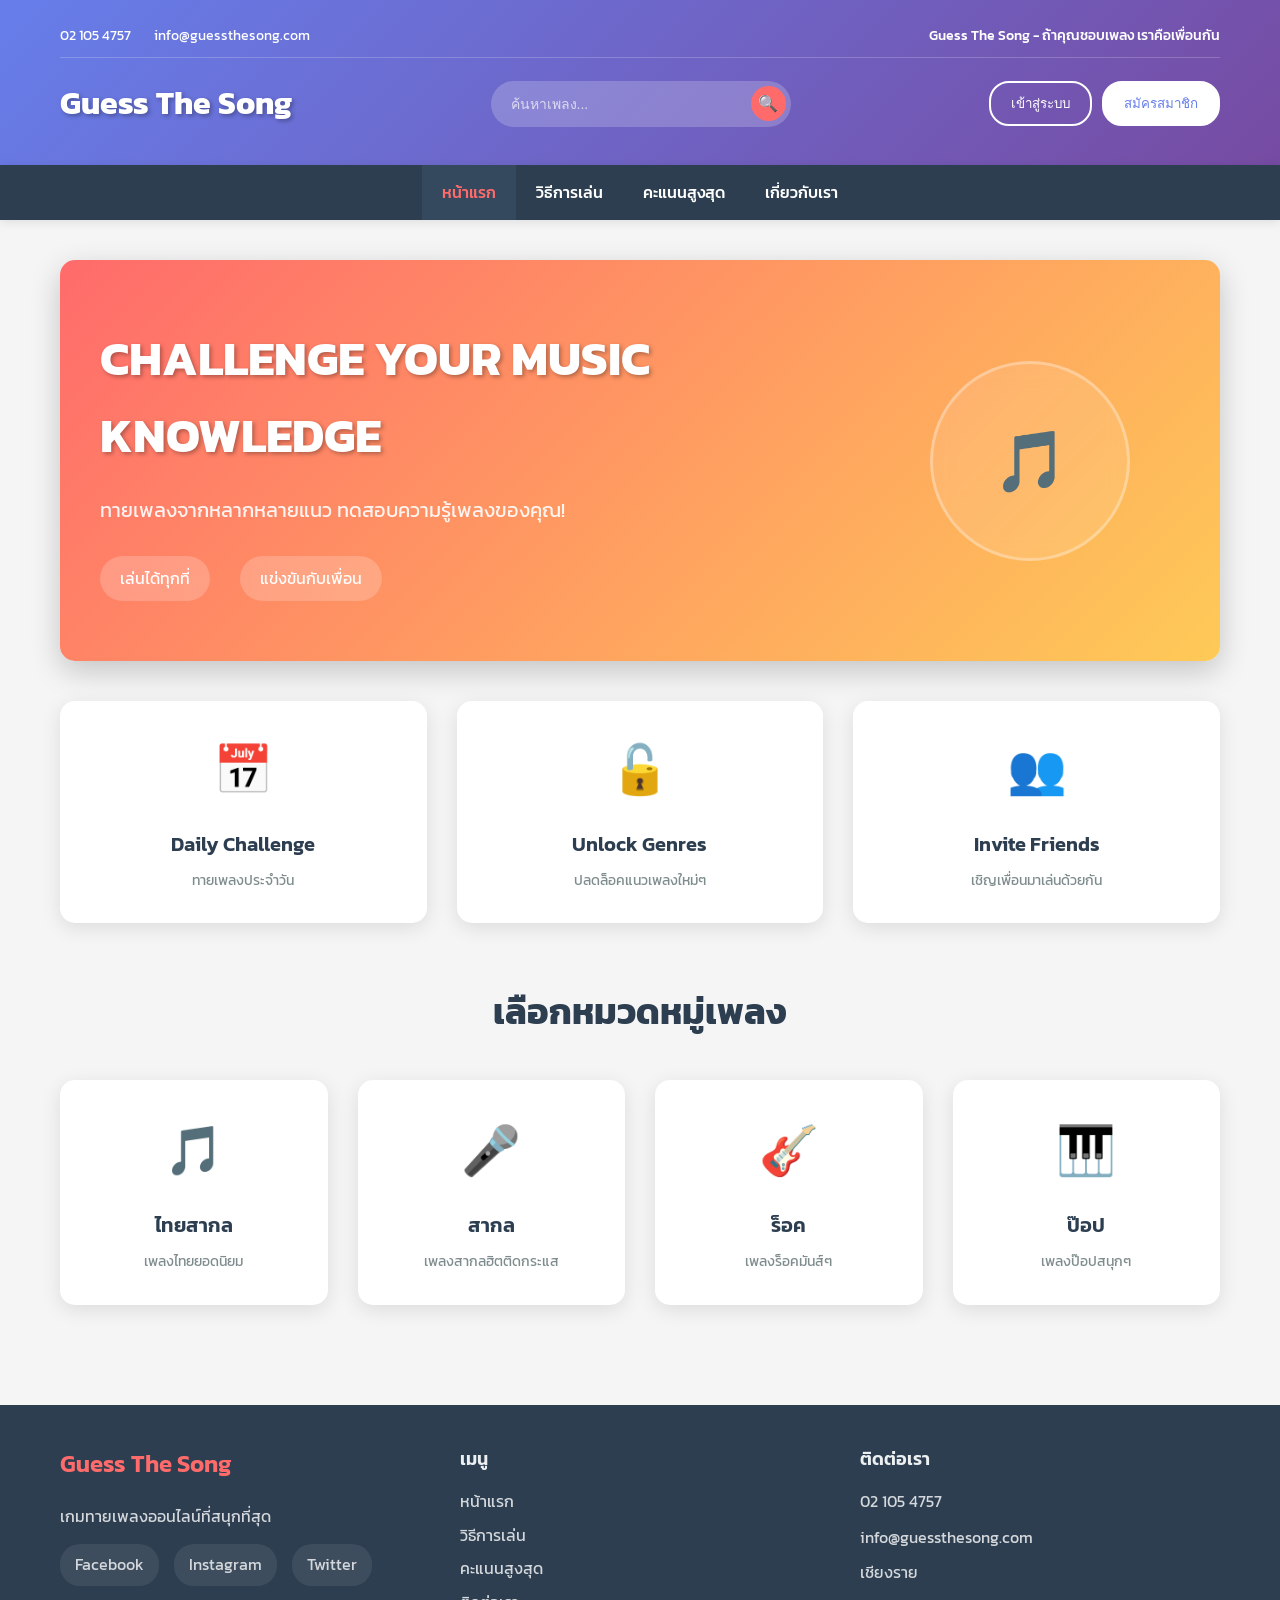
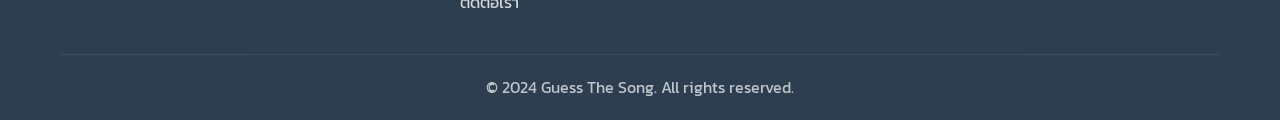
<file: index.html>
<!DOCTYPE html>
<html lang="th">
<head>
    <meta charset="UTF-8">
    <meta name="viewport" content="width=device-width, initial-scale=1.0">
    <title>Guess The Song - เกมทายเพลง</title>
    <meta property="og:title" content="Guess The Song - เกมทายเพลง">
    <meta property="og:description" content="ทายเพลงจากหลากหลายแนว ทดสอบความรู้เพลงของคุณ!">
    <meta property="og:type" content="website">
    <meta property="og:url" content="https://paypongxi.github.io/GTS/">
    <link rel="stylesheet" href="style.css">
    <link href="https://fonts.googleapis.com/css2?family=Kanit:wght@300;400;500;600;700&display=swap" rel="stylesheet">
</head>
<body>
    <!-- Header -->
    <header class="header">
        <div class="container">
            <div class="header-top">
                <div class="contact-info">
                    <span> 02 105 4757</span>
                    <span> info@guessthesong.com</span>
                </div>
                <div class="slogan">
                    Guess The Song - ถ้าคุณชอบเพลง เราคือเพื่อนกัน
                </div>
            </div>
            
            <div class="header-main">
                <div class="logo">
                    <h1>Guess The Song</h1>
                </div>
                
                <div class="search-bar">
                    <input type="text" placeholder="ค้นหาเพลง...">
                    <button type="submit">🔍</button>
                </div>
                
                <div class="user-actions">
                    <button class="btn-login">เข้าสู่ระบบ</button>
                    <button class="btn-register">สมัครสมาชิก</button>
                </div>
            </div>
        </div>
    </header>

    <!-- Navigation -->
    <nav class="navigation">
        <div class="container">
            <ul>
                <li><a href="#" class="active">หน้าแรก</a></li>
                <li><a href="#">วิธีการเล่น</a></li>
                <li><a href="#">คะแนนสูงสุด</a></li>
                <li><a href="#">เกี่ยวกับเรา</a></li>
            </ul>
        </div>
    </nav>

    <!-- Main Content -->
    <main class="main-content">
        <div class="container">
            <!-- Hero Banner -->
            <section class="hero-banner">
                <div class="hero-content">
                    <div class="hero-text">
                        <h2>CHALLENGE YOUR MUSIC KNOWLEDGE</h2>
                        <p>ทายเพลงจากหลากหลายแนว ทดสอบความรู้เพลงของคุณ!</p>
                        <div class="hero-features">
                            <span>เล่นได้ทุกที่</span>
                            <span>แข่งขันกับเพื่อน</span>
                        </div>
                    </div>
                    <div class="hero-image">
                        <div class="game-preview">
                            <span class="music-note">🎵</span>
                        </div>
                    </div>
                </div>
            </section>

            <!-- Feature Banners -->
            <section class="feature-banners">
                <div class="banner-item">
                    <div class="banner-icon">📅</div>
                    <h3>Daily Challenge</h3>
                    <p>ทายเพลงประจำวัน</p>
                </div>

                <div class="banner-item">
                    <div class="banner-icon">🔓</div>
                    <h3>Unlock Genres</h3>
                    <p>ปลดล็อคแนวเพลงใหม่ๆ</p>
                </div>

                <div class="banner-item">
                    <div class="banner-icon">👥</div>
                    <h3>Invite Friends</h3>
                    <p>เชิญเพื่อนมาเล่นด้วยกัน</p>
                </div>
            </section>

            <!-- Game Categories -->
            <section class="game-categories">
                <h2>เลือกหมวดหมู่เพลง</h2>
                <div class="category-grid">
                    <a href="thai-pop.html" class="category-card-link">
                        <div class="category-card">
                            <div class="category-icon">🎵</div>
                            <h3>ไทยสากล</h3>
                            <p>เพลงไทยยอดนิยม</p>
                        </div>
                    </a>

                    <a href="international.html" class="category-card-link">
                        <div class="category-card">
                            <div class="category-icon">🎤</div>
                            <h3>สากล</h3>
                            <p>เพลงสากลฮิตติดกระแส</p>
                        </div>
                    </a>

                    <a href="rock.html" class="category-card-link">
                        <div class="category-card">
                            <div class="category-icon">🎸</div>
                            <h3>ร็อค</h3>
                            <p>เพลงร็อคมันส์ๆ</p>
                        </div>
                    </a>

                    <a href="pop.html" class="category-card-link">
                        <div class="category-card">
                            <div class="category-icon">🎹</div>
                            <h3>ป๊อป</h3>
                            <p>เพลงป๊อปสนุกๆ</p>
                        </div>
                    </a>
                </div>
            </section>
        </div>
    </main>

    <!-- Footer -->
    <footer class="footer">
        <div class="container">
            <div class="footer-content">
                <div class="footer-section">
                    <h3>Guess The Song</h3>
                    <p>เกมทายเพลงออนไลน์ที่สนุกที่สุด</p>
                    <div class="social-links">
                        <a href="#"> Facebook</a>
                        <a href="#"> Instagram</a>
                        <a href="#"> Twitter</a>
                    </div>
                </div>
                
                <div class="footer-section">
                    <h4>เมนู</h4>
                    <ul>
                        <li><a href="#">หน้าแรก</a></li>
                        <li><a href="#">วิธีการเล่น</a></li>
                        <li><a href="#">คะแนนสูงสุด</a></li>
                        <li><a href="#">ติดต่อเรา</a></li>
                    </ul>
                </div>
                
                <div class="footer-section">
                    <h4>ติดต่อเรา</h4>
                    <p> 02 105 4757</p>
                    <p> info@guessthesong.com</p>
                    <p> เชียงราย</p>
                </div>
            </div>
            
            <div class="footer-bottom">
                <p>&copy; 2024 Guess The Song. All rights reserved.</p>
            </div>
        </div>
    </footer>
</body>
</html>
</file>
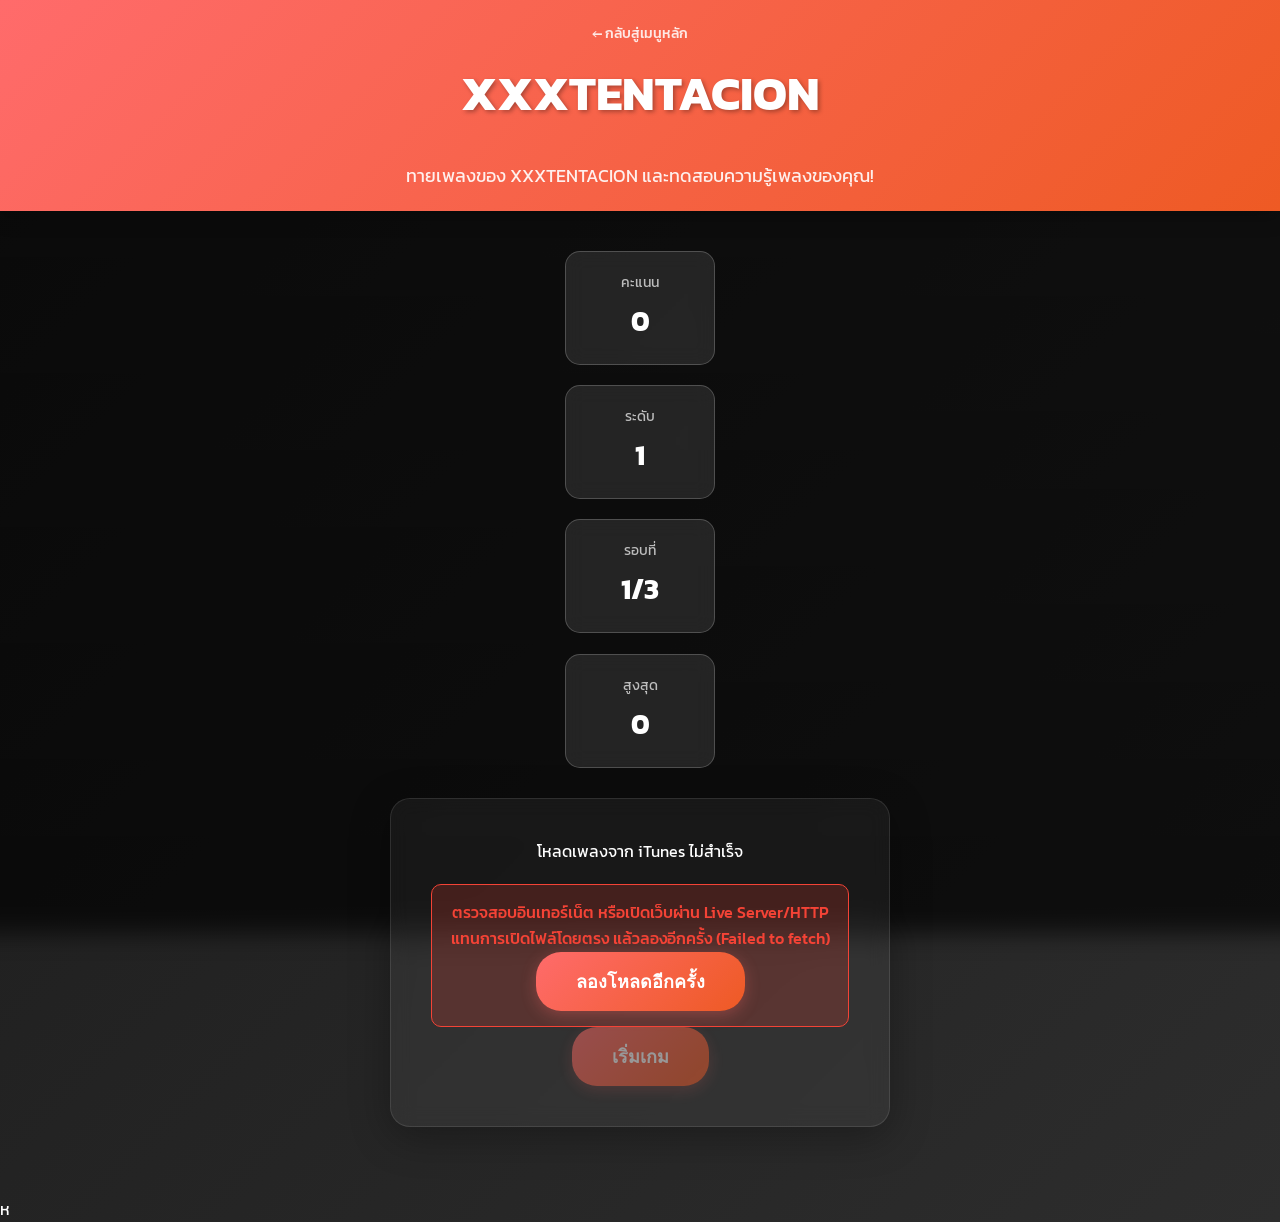
<file: game.html>
<!DOCTYPE html>
<html lang="th">
<head>
    <meta charset="UTF-8">
    <meta name="viewport" content="width=device-width, initial-scale=1.0">
    <title>Guess The Song - XXXTENTACION</title>
    <link rel="stylesheet" href="style.css">
    <link href="https://fonts.googleapis.com/css2?family=Kanit:wght@300;400;500;600;700&display=swap" rel="stylesheet">
    <style>
        /* Game-specific styles */
        .game-container {
            background: linear-gradient(135deg, #1a1a1a 0%, #2d2d2d 100%);
            min-height: 100vh;
            color: white;
            font-family: 'Kanit', sans-serif;
            opacity: 0;
            transition: opacity 0.25s ease;
        }

        .game-container.page-enter {
            opacity: 1;
        }

        .back-to-menu {
            display: inline-block;
            margin-bottom: 10px;
            color: rgba(255,255,255,0.85);
            text-decoration: none;
            font-size: 14px;
            font-weight: 500;
        }

        .back-to-menu:hover {
            color: white;
            text-decoration: underline;
        }

        .game-header {
            background: linear-gradient(135deg, #ff6b6b 0%, #ee5a24 100%);
            padding: 20px 0;
            text-align: center;
            box-shadow: 0 4px 20px rgba(0,0,0,0.3);
        }

        .artist-info {
            display: flex;
            align-items: center;
            justify-content: center;
            gap: 20px;
            margin-bottom: 10px;
        }

        .artist-image {
            width: 80px;
            height: 80px;
            border-radius: 50%;
            object-fit: cover;
            border: 3px solid white;
            box-shadow: 0 4px 15px rgba(0,0,0,0.3);
        }

        .artist-name {
            font-size: 36px;
            font-weight: 700;
            color: white;
            text-shadow: 2px 2px 4px rgba(0,0,0,0.3);
        }

        .game-subtitle {
            font-size: 18px;
            color: rgba(255,255,255,0.9);
            margin-top: 5px;
        }

        .game-main {
            max-width: 800px;
            margin: 40px auto;
            padding: 0 20px;
        }

        .game-stats {
            display: grid;
            grid-template-columns: repeat(auto-fit, minmax(150px, 1fr));
            gap: 20px;
            margin-bottom: 30px;
        }

        .stat-card {
            background: rgba(255,255,255,0.1);
            backdrop-filter: blur(10px);
            padding: 20px;
            border-radius: 15px;
            text-align: center;
            border: 1px solid rgba(255,255,255,0.2);
        }

        .stat-label {
            font-size: 14px;
            color: rgba(255,255,255,0.7);
            margin-bottom: 5px;
        }

        .stat-value {
            font-size: 28px;
            font-weight: 700;
            color: white;
        }

        .game-area {
            background: rgba(255,255,255,0.05);
            backdrop-filter: blur(10px);
            border-radius: 20px;
            padding: 40px;
            text-align: center;
            border: 1px solid rgba(255,255,255,0.1);
            margin-bottom: 30px;
        }

        .timer-container {
            display: flex;
            flex-direction: column;
            align-items: center;
            justify-content: center;
            gap: 10px;
            margin-bottom: 30px;
        }

        .timer-ring {
            position: relative;
            width: 90px;
            height: 90px;
            border-radius: 50%;
            display: flex;
            align-items: center;
            justify-content: center;
            background: conic-gradient(#4caf50 calc(var(--progress, 1) * 360deg), rgba(255,255,255,0.1) 0deg);
            transition: background 0.3s linear;
        }

        .timer-ring::before {
            content: '';
            position: absolute;
            inset: 8px;
            border-radius: 50%;
            background: #2d2d2d;
            z-index: 0;
        }

        .timer-container.warning .timer-ring {
            background: conic-gradient(#ff6b6b calc(var(--progress, 1) * 360deg), rgba(255,255,255,0.1) 0deg);
        }

        .timer-text {
            position: relative;
            z-index: 1;
            font-size: 32px;
            font-weight: 700;
            color: white;
            min-width: 60px;
            text-align: center;
        }

        .timer-container.warning .timer-text {
            color: #ff6b6b;
            animation: pulse 1s infinite;
        }

        @keyframes pulse {
            0%, 100% { transform: scale(1); }
            50% { transform: scale(1.1); }
        }

        .answer-section {
            margin-bottom: 30px;
        }

        .choice-grid {
            display: grid;
            grid-template-columns: repeat(2, minmax(0, 1fr));
            gap: 12px;
            max-width: 640px;
            margin: 0 auto 20px;
        }

        .choice-btn {
            min-height: 64px;
            padding: 12px 18px;
            background: rgba(255,255,255,0.12);
            border: 1px solid rgba(255,255,255,0.2);
            color: white;
            box-shadow: none;
        }

        .choice-btn:hover:not(:disabled) {
            background: rgba(255,255,255,0.22);
            box-shadow: none;
        }

        .choice-btn:disabled {
            opacity: 0.6;
            cursor: not-allowed;
        }

        @media (max-width: 520px) {
            .choice-grid {
                grid-template-columns: 1fr;
            }
        }

        .answer-input {
            width: 100%;
            max-width: 400px;
            padding: 15px 20px;
            font-size: 18px;
            border: 2px solid rgba(255,255,255,0.2);
            border-radius: 10px;
            background: rgba(255,255,255,0.1);
            color: white;
            text-align: center;
            margin-bottom: 20px;
            transition: all 0.3s ease;
        }

        .answer-input:focus {
            outline: none;
            border-color: #ff6b6b;
            background: rgba(255,255,255,0.15);
        }

        .answer-input::placeholder {
            color: rgba(255,255,255,0.5);
        }

        .answer-input.shake {
            animation: shake 0.4s ease;
            border-color: #f44336;
        }

        .answer-input.correct-glow {
            border-color: #4caf50;
            box-shadow: 0 0 15px rgba(76,175,80,0.6);
        }

        @keyframes shake {
            0%, 100% { transform: translateX(0); }
            20%, 60% { transform: translateX(-8px); }
            40%, 80% { transform: translateX(8px); }
        }

        .submit-btn {
            background: linear-gradient(135deg, #ff6b6b 0%, #ee5a24 100%);
            color: white;
            border: none;
            padding: 15px 40px;
            font-size: 18px;
            font-weight: 600;
            border-radius: 25px;
            cursor: pointer;
            transition: all 0.3s ease;
            box-shadow: 0 4px 15px rgba(255,107,107,0.3);
        }

        .submit-btn:hover:not(:disabled) {
            transform: translateY(-2px);
            box-shadow: 0 6px 20px rgba(255,107,107,0.4);
        }

        .submit-btn:disabled {
            opacity: 0.5;
            cursor: not-allowed;
        }

        .stop-audio-btn {
            margin: 0 0 12px;
            background: rgba(255,255,255,0.18);
            box-shadow: none;
        }

        .stop-audio-btn:hover:not(:disabled) {
            background: rgba(255,255,255,0.28);
            box-shadow: none;
        }

        .feedback {
            margin-top: 20px;
            padding: 15px;
            border-radius: 10px;
            font-size: 16px;
            font-weight: 500;
            display: none;
            animation: feedbackSlide 0.4s ease;
        }

        @keyframes feedbackSlide {
            from { opacity: 0; transform: translateY(-15px); }
            to { opacity: 1; transform: translateY(0); }
        }

        .feedback.correct {
            background: rgba(76, 175, 80, 0.2);
            border: 1px solid #4caf50;
            color: #4caf50;
        }

        .feedback.incorrect {
            background: rgba(244, 67, 54, 0.2);
            border: 1px solid #f44336;
            color: #f44336;
        }

        .stat-card {
            position: relative;
        }

        .score-delta {
            position: absolute;
            top: -10px;
            right: 10px;
            font-size: 16px;
            font-weight: 700;
            pointer-events: none;
            animation: floatUp 1s ease forwards;
        }

        .score-delta.positive { color: #4caf50; }
        .score-delta.negative { color: #f44336; }

        @keyframes floatUp {
            0% { opacity: 1; transform: translateY(0); }
            100% { opacity: 0; transform: translateY(-25px); }
        }

        .overlay {
            display: none;
            position: fixed;
            top: 0;
            left: 0;
            width: 100%;
            height: 100%;
            background: rgba(0,0,0,0.8);
            z-index: 1000;
            justify-content: center;
            align-items: center;
        }

        .overlay-content {
            background: linear-gradient(135deg, #2d2d2d 0%, #1a1a1a 100%);
            padding: 40px;
            border-radius: 20px;
            text-align: center;
            max-width: 400px;
            border: 2px solid rgba(255,255,255,0.1);
        }

        .overlay h2 {
            font-size: 32px;
            margin-bottom: 20px;
            color: #ff6b6b;
        }

        .overlay p {
            font-size: 18px;
            margin-bottom: 30px;
            color: rgba(255,255,255,0.8);
        }

        .reset-btn {
            background: linear-gradient(135deg, #ff6b6b 0%, #ee5a24 100%);
            color: white;
            border: none;
            padding: 12px 30px;
            font-size: 16px;
            font-weight: 600;
            border-radius: 20px;
            cursor: pointer;
            transition: all 0.3s ease;
        }

        .reset-btn:hover {
            transform: scale(1.05);
        }

        .score-update {
            animation: scoreFlash 0.5s ease;
        }

        @keyframes scoreFlash {
            0%, 100% { transform: scale(1); }
            50% { transform: scale(1.2); color: #ff6b6b; }
        }

        .new-high-score-badge {
            color: #ffd700;
            font-weight: 700;
            font-size: 18px;
            animation: pulse 1s infinite;
        }

        /* Responsive Design */
        @media (max-width: 768px) {
            .artist-name {
                font-size: 28px;
            }
            
            .artist-image {
                width: 60px;
                height: 60px;
            }
            
            .game-main {
                margin: 20px auto;
                padding: 0 15px;
            }
            
            .game-area {
                padding: 30px 20px;
            }
            
            .timer-text {
                font-size: 36px;
            }
            
        }

    </style>
</head>
<body class="game-container">
    <!-- Game Header -->
    <header class="game-header">
        <div class="container">
            <a id="back-to-menu" href="international.html" class="back-to-menu">← กลับสู่เมนูหลัก</a>
            <div class="artist-info">
                <img id="header-artist-image" alt="" class="artist-image" style="display: none;">
                <h1 class="artist-name" id="header-artist-name">XXXTENTACION</h1>
            </div>
            <p class="game-subtitle" id="header-game-subtitle">ทายเพลงของ XXXTENTACION และทดสอบความรู้เพลงของคุณ!</p>
        </div>
    </header>

    <!-- Main Game Content -->
    <main class="game-main">
        <!-- Game Stats -->
        <section class="game-stats">
            <div class="stat-card">
                <div class="stat-label">คะแนน</div>
                <div class="stat-value" id="score">0</div>
            </div>
            <div class="stat-card">
                <div class="stat-label">ระดับ</div>
                <div class="stat-value" id="level">1</div>
            </div>
            <div class="stat-card">
                <div class="stat-label">รอบที่</div>
                <div class="stat-value">
                    <span id="current-round">1</span>/<span id="total-rounds">3</span>
                </div>
            </div>
            <div class="stat-card">
                <div class="stat-label">สูงสุด</div>
                <div class="stat-value" id="high-score">0</div>
            </div>
        </section>

        <!-- Game Area -->
        <section id="game-area" class="game-area">
            <div id="start-prompt">
                <p id="game-status" role="status" aria-live="polite">กำลังค้นหาเพลงจาก iTunes...</p>
                <div id="api-error" class="feedback incorrect" style="display: none;" role="alert">
                    <p id="api-error-message"></p>
                    <button id="retry-api-btn" class="submit-btn" type="button">ลองโหลดอีกครั้ง</button>
                </div>
                <button id="start-btn" class="submit-btn" disabled>เริ่มเกม</button>
            </div>

            <!-- Timer -->
            <div id="timer-container" class="timer-container" style="display: none;">
                <div class="timer-ring">
                    <span class="timer-text" id="timer-text">15</span>
                </div>
            </div>

            <!-- Answer Section -->
            <div id="answer-section" class="answer-section" style="display: none;">
                <div id="choice-grid" class="choice-grid" role="group" aria-label="ตัวเลือกคำตอบ">
                    <button class="submit-btn choice-btn" type="button" data-choice-index="0" disabled></button>
                    <button class="submit-btn choice-btn" type="button" data-choice-index="1" disabled></button>
                    <button class="submit-btn choice-btn" type="button" data-choice-index="2" disabled></button>
                    <button class="submit-btn choice-btn" type="button" data-choice-index="3" disabled></button>
                </div>
                <button id="stop-audio-btn" class="submit-btn stop-audio-btn" type="button" disabled>
                    หยุดเพลง
                </button>
            </div>

            <!-- Feedback -->
            <div id="feedback" class="feedback"></div>
            <div id="playback-error" class="feedback incorrect" style="display: none;" role="alert">
                เล่นตัวอย่างเพลงไม่สำเร็จ ตรวจสอบการเชื่อมต่อแล้วลองอีกครั้ง
                <button id="retry-audio-btn" class="submit-btn">ลองเล่นอีกครั้ง</button>
            </div>
        </section>
    </main>

    <!-- Overlays -->
    <div id="level-complete" class="overlay">
        <div class="overlay-content">
            <h2>ระดับ <span id="next-level">2</span>!</h2>
            <p>ยอดเยี่ยม! คุณผ่านระดับนี้แล้ว</p>
        </div>
    </div>

    <div id="game-over" class="overlay">
        <div class="overlay-content">
            <h2>เกมจบ!</h2>
            <p>คะแนนสุดท้าย: <span id="final-score">0</span></p>
            <p id="new-high-score-badge" class="new-high-score-badge" style="display:none;">🏆 สถิติสูงสุดใหม่!</p>
            <button id="reset-btn" class="reset-btn">เล่นใหม่</button>
        </div>
    </div>

    <div id="all-songs-played" class="overlay">
        <div class="overlay-content">
            <h2>เล่นครบทุกเพลงแล้ว!</h2>
            <p>คุณได้ทายเพลงทุกเพลงของ <span id="all-songs-played-artist">XXXTENTACION</span> แล้ว</p>
            <p id="new-high-score-badge-2" class="new-high-score-badge" style="display:none;">🏆 สถิติสูงสุดใหม่!</p>
            <button id="reset-btn-2" class="reset-btn">เล่นใหม่</button>
        </div>
    </div>

    <!-- Modified Script -->
    <script src="js/artists-data.js"></script>
    <script src="js/songs-data.js"></script>
    <script>
        // Fade in on load
        requestAnimationFrame(() => document.body.classList.add('page-enter'));

        // Get URL parameters
        const urlParams = new URLSearchParams(window.location.search);
        const artistId = urlParams.get('artist') || 'xxxtentacion';
        document.body.classList.add(`artist-${artistId}`);

        const artistInfo = mockArtists.find(artist => artist.id === artistId);
        const categoryPages = {
            international: 'international.html',
            pop: 'pop.html',
            rock: 'rock.html',
            'thai-pop': 'thai-pop.html'
        };
        const backToMenuHref = categoryPages[artistInfo && artistInfo.category] || 'international.html';
        document.getElementById('back-to-menu').href = backToMenuHref;

        if (!artistInfo) {
            // Unknown artist id
            document.body.innerHTML = `
                <div class="game-container">
                    <div class="game-main">
                        <a href="${backToMenuHref}" class="back-to-menu">← กลับสู่เมนูหลัก</a>
                        <div class="game-area">
                            <h2 style="color: #ff6b6b; margin-bottom: 20px;">🚫 Artist Not Found</h2>
                            <p style="color: white; margin-bottom: 30px;">We couldn't find that artist.</p>
                            <button onclick="history.back()" class="submit-btn">Go Back</button>
                        </div>
                    </div>
                </div>
            `;
        } else {
            // Populate header with the selected artist's info
            document.title = `Guess The Song - ${artistInfo.name}`;
            document.getElementById('header-artist-image').alt = artistInfo.name;
            document.getElementById('header-artist-name').textContent = artistInfo.name;
            document.getElementById('header-game-subtitle').textContent = `ทายเพลงของ ${artistInfo.name} และทดสอบความรู้เพลงของคุณ!`;
            document.getElementById('all-songs-played-artist').textContent = artistInfo.name;

            // Generic game state, driven by iTunes preview data.
            class Game {
            constructor() {
                this.allSongs = [];

                // Game variables
                this.availableSongs = [];
                this.currentSong = null;
                this.currentChoices = [];
                this.score = 0;
                this.level = 1;
                this.currentRound = 1;
                this.songsPerLevel = { 1: 3, 2: 5, 3: 7 };
                this.totalRounds = this.songsPerLevel[this.level];
                this.timer = null;
                this.timeLeft = 15;
                this.isPlaying = false;
                
                // DOM elements
                this.elements = {
                    scoreDisplay: document.getElementById('score'),
                    levelDisplay: document.getElementById('level'),
                    currentRoundDisplay: document.getElementById('current-round'),
                    totalRoundsDisplay: document.getElementById('total-rounds'),
                    gameArea: document.getElementById('game-area'),
                    startPrompt: document.getElementById('start-prompt'),
                    startBtn: document.getElementById('start-btn'),
                    timerContainer: document.getElementById('timer-container'),
                    answerSection: document.getElementById('answer-section'),
                    gameStatus: document.getElementById('game-status'),
                    apiError: document.getElementById('api-error'),
                    apiErrorMessage: document.getElementById('api-error-message'),
                    retryApiBtn: document.getElementById('retry-api-btn'),
                    playbackError: document.getElementById('playback-error'),
                    retryAudioBtn: document.getElementById('retry-audio-btn'),
                    timerText: document.getElementById('timer-text'),
                    choiceButtons: Array.from(document.querySelectorAll('.choice-btn')),
                    stopAudioBtn: document.getElementById('stop-audio-btn'),
                    feedback: document.getElementById('feedback'),
                    levelComplete: document.getElementById('level-complete'),
                    nextLevelDisplay: document.getElementById('next-level'),
                    gameOver: document.getElementById('game-over'),
                    finalScoreDisplay: document.getElementById('final-score'),
                    allSongsPlayed: document.getElementById('all-songs-played'),
                    resetBtn: document.getElementById('reset-btn'),
                    resetBtn2: document.getElementById('reset-btn-2'),
                    highScoreDisplay: document.getElementById('high-score'),
                    newHighScoreBadge: document.getElementById('new-high-score-badge'),
                    newHighScoreBadge2: document.getElementById('new-high-score-badge-2')
                };

                this.artistId = artistId;
                this.highScoreKey = `gts_highscore_${artistId}`;
                this.highScore = 0;
                this.isLoadingSongs = false;
                this.artistImage = document.getElementById('header-artist-image');

                this.songAudio = new Audio();
                this.songAudio.addEventListener('error', () => {
                    console.error(`Could not load iTunes preview: ${this.currentSong && this.currentSong.previewUrl}`, this.songAudio.error);
                });

                this.init();
                this.loadSongs();
            }
            
            init() {
                this.elements.stopAudioBtn.addEventListener('click', () => this.toggleAudioPlayback());
                this.elements.choiceButtons.forEach(button => {
                    button.addEventListener('click', () => {
                        this.checkChoice(Number(button.dataset.choiceIndex));
                    });
                });
                this.elements.retryApiBtn.addEventListener('click', () => this.loadSongs());
                this.elements.retryAudioBtn.addEventListener('click', async () => {
                    this.elements.playbackError.style.display = 'none';
                    const started = await this.playCurrentSong();
                    if (started) {
                        this.isPlaying = true;
                        this.setChoicesDisabled(false);
                        this.startTimer();
                    }
                });
                this.elements.startBtn.addEventListener('click', () => {
                    if (!this.allSongs.length) return;
                    this.elements.startPrompt.style.display = 'none';
                    this.elements.timerContainer.style.display = 'flex';
                    this.elements.answerSection.style.display = 'block';
                    this.updateDisplay();
                    this.startRound();
                });
                this.elements.resetBtn.addEventListener('click', () => this.resetGame());
                this.elements.resetBtn2.addEventListener('click', () => this.resetGame());

                this.loadHighScore();
            }

            async loadSongs() {
                if (this.isLoadingSongs) return;
                this.isLoadingSongs = true;
                this.elements.startBtn.disabled = true;
                this.elements.retryApiBtn.disabled = true;
                this.elements.gameStatus.textContent = `กำลังค้นหาเพลงของ ${artistInfo.name} จาก iTunes...`;
                this.elements.apiError.style.display = 'none';

                try {
                    this.allSongs = await fetchArtistSongs(artistInfo.name);
                    this.availableSongs = [...this.allSongs];

                    this.elements.gameStatus.textContent = `พบเพลงตัวอย่าง ${this.allSongs.length} เพลง พร้อมเล่น`;
                    this.elements.startBtn.disabled = false;
                } catch (error) {
                    console.error(`Unable to load iTunes songs for ${artistInfo.name}:`, error);
                    this.elements.gameStatus.textContent = 'โหลดเพลงจาก iTunes ไม่สำเร็จ';
                    this.elements.apiErrorMessage.textContent =
                        `ตรวจสอบอินเทอร์เน็ต หรือเปิดเว็บผ่าน Live Server/HTTP แทนการเปิดไฟล์โดยตรง แล้วลองอีกครั้ง (${error.message})`;
                    this.elements.apiError.style.display = 'block';
                } finally {
                    this.isLoadingSongs = false;
                    this.elements.retryApiBtn.disabled = false;
                }
            }

            // High score / leaderboard (localStorage)
            loadHighScore() {
                this.highScore = Number(localStorage.getItem(this.highScoreKey)) || 0;
                this.elements.highScoreDisplay.textContent = this.highScore;
            }

            saveHighScoreIfBeaten() {
                const beaten = this.score > this.highScore;

                if (beaten) {
                    this.highScore = this.score;
                    localStorage.setItem(this.highScoreKey, this.highScore);
                    this.elements.highScoreDisplay.textContent = this.highScore;

                    const leaderboard = this.getLeaderboard();
                    leaderboard.push({
                        score: this.score,
                        artistId: this.artistId,
                        artistName: artistInfo.name,
                        level: this.level,
                        date: new Date().toISOString()
                    });
                    leaderboard.sort((a, b) => b.score - a.score);
                    leaderboard.splice(10);
                    localStorage.setItem('gts_highscores_all', JSON.stringify(leaderboard));
                }

                return beaten;
            }

            getLeaderboard() {
                const saved = localStorage.getItem('gts_highscores_all');
                return saved ? JSON.parse(saved) : [];
            }

            // Start a new round
            startNewRound() {
                if (this.availableSongs.length === 0) {
                    this.showAllSongsPlayed();
                    return;
                }
                
                if (this.currentRound > this.totalRounds) {
                    if (this.level < 3) {
                        this.showLevelComplete();
                        return;
                    } else {
                        this.showGameOver();
                        return;
                    }
                }
                
                this.elements.gameArea.style.display = 'block';
                this.elements.startPrompt.style.display = 'none';
                this.elements.timerContainer.style.display = 'flex';
                this.elements.answerSection.style.display = 'block';
                this.updateDisplay();
                this.startRound();
            }
            
            // Start the actual round
            async startRound() {
                // Select random song
                const randomIndex = Math.floor(Math.random() * this.availableSongs.length);
                this.currentSong = this.availableSongs[randomIndex];
                this.availableSongs.splice(randomIndex, 1);
                this.updateCurrentArtwork();
                this.renderChoices();

                // Reset timer
                this.timeLeft = 15;
                this.updateTimerDisplay();

                this.setChoicesDisabled(true);
                this.elements.playbackError.style.display = 'none';

                const started = await this.playCurrentSong();
                if (!started) {
                    return;
                }

                this.isPlaying = true;
                this.setChoicesDisabled(false);
                this.startTimer();
            }

            updateCurrentArtwork() {
                const artworkUrl = this.currentSong.artworkUrl;
                if (!artworkUrl) {
                    document.body.style.removeProperty('--game-background-image');
                    this.artistImage.style.display = 'none';
                    return;
                }

                try {
                    const imageUrl = new URL(artworkUrl);
                    if (imageUrl.protocol !== 'https:') {
                        throw new Error('Artwork URL must use HTTPS');
                    }

                    document.body.style.setProperty(
                        '--game-background-image',
                        `url("${imageUrl.href}")`
                    );
                    this.artistImage.src = imageUrl.href;
                    this.artistImage.style.display = 'block';
                } catch (error) {
                    console.error(`Invalid artwork URL for "${this.currentSong.name}":`, error);
                    document.body.style.removeProperty('--game-background-image');
                    this.artistImage.style.display = 'none';
                }
            }

            renderChoices() {
                const distractors = this.shuffleSongs(
                    this.allSongs.filter(song => song !== this.currentSong)
                ).slice(0, 3);
                this.currentChoices = this.shuffleSongs([this.currentSong, ...distractors]);

                this.elements.choiceButtons.forEach((button, index) => {
                    button.textContent = this.currentChoices[index].name;
                });
            }

            shuffleSongs(songs) {
                for (let index = songs.length - 1; index > 0; index--) {
                    const randomIndex = Math.floor(Math.random() * (index + 1));
                    [songs[index], songs[randomIndex]] = [songs[randomIndex], songs[index]];
                }
                return songs;
            }

            setChoicesDisabled(disabled) {
                this.elements.choiceButtons.forEach(button => {
                    button.disabled = disabled;
                });
            }

            // Play the current round's song clip
            async playCurrentSong() {
                this.songAudio.pause();
                this.songAudio.currentTime = 0;
                this.songAudio.src = this.currentSong.previewUrl;

                try {
                    await this.songAudio.play();
                    this.elements.stopAudioBtn.textContent = 'หยุดเพลง';
                    this.elements.stopAudioBtn.disabled = false;
                    console.log(`Playing iTunes preview: ${this.currentSong.previewUrl}`);
                    return true;
                } catch (err) {
                    console.error(`Playback failed for "${this.currentSong.previewUrl}":`, err);
                    this.elements.playbackError.style.display = 'block';
                    return false;
                }
            }

            stopCurrentSong() {
                this.stopTimer();
                this.songAudio.pause();
                this.songAudio.currentTime = 0;
                this.elements.stopAudioBtn.textContent = 'หยุดเพลง';
                this.elements.stopAudioBtn.disabled = true;
            }

            async toggleAudioPlayback() {
                if (!this.isPlaying || !this.currentSong) return;

                if (this.songAudio.paused) {
                    try {
                        await this.songAudio.play();
                        this.elements.stopAudioBtn.textContent = 'หยุดเพลง';
                        this.startTimer();
                    } catch (err) {
                        console.error(`Playback resume failed for "${this.currentSong.previewUrl}":`, err);
                        this.elements.playbackError.style.display = 'block';
                    }
                    return;
                }

                this.songAudio.pause();
                this.stopTimer();
                this.elements.stopAudioBtn.textContent = 'เล่นต่อ';
            }

            // Timer management
            startTimer() {
                if (this.timer) {
                    clearInterval(this.timer);
                    this.timer = null;
                }

                this.timer = setInterval(() => {
                    if (!this.isPlaying) return;

                    this.timeLeft--;
                    this.updateTimerDisplay();

                    if (this.timeLeft <= 0) {
                        this.timeLeft = 0;
                        this.updateTimerDisplay();
                        clearInterval(this.timer);
                        this.timer = null;
                        this.timeUp();
                    }
                }, 1000);
            }

            stopTimer() {
                if (this.timer) {
                    clearInterval(this.timer);
                    this.timer = null;
                }
            }
            
            updateTimerDisplay() {
                this.elements.timerText.textContent = this.timeLeft;

                const ring = this.elements.timerText.parentElement;
                const container = ring.parentElement;
                ring.style.setProperty('--progress', this.timeLeft / 15);

                if (this.timeLeft <= 5) {
                    container.classList.add('warning');
                } else {
                    container.classList.remove('warning');
                }
            }
            
            // Time up handler
            timeUp() {
                this.stopTimer();
                this.stopCurrentSong();
                this.isPlaying = false;
                this.setChoicesDisabled(true);

                this.updateScore(-2);
                this.showFeedback(false, `Time's up! The answer was: ${this.currentSong.name}`);

                setTimeout(() => {
                    this.currentRound++;
                    this.startNewRound();
                }, 3000);
            }

            checkChoice(choiceIndex) {
                const choiceButton = this.elements.choiceButtons[choiceIndex];
                if (!this.isPlaying || !choiceButton || choiceButton.disabled) return;
                const selectedSong = this.currentChoices[choiceIndex];
                if (!selectedSong) return;

                this.stopTimer();
                this.stopCurrentSong();
                this.isPlaying = false;
                this.setChoicesDisabled(true);

                const correct = selectedSong === this.currentSong;
                this.updateScore(correct ? 5 : -2);
                this.showFeedback(
                    correct,
                    correct ? 'ถูกต้อง! 🎉' : `ไม่ถูกต้อง! คำตอบคือ: ${this.currentSong.name}`
                );

                const delay = correct ? 1500 : 3000;
                setTimeout(() => {
                    this.currentRound++;
                    this.startNewRound();
                }, delay);
            }
            
            updateScore(points) {
                this.score += points;
                this.elements.scoreDisplay.textContent = this.score;

                const statCard = this.elements.scoreDisplay.parentElement;
                statCard.classList.add('score-update');
                setTimeout(() => {
                    statCard.classList.remove('score-update');
                }, 500);

                if (points !== 0) {
                    const delta = document.createElement('div');
                    delta.className = `score-delta ${points > 0 ? 'positive' : 'negative'}`;
                    delta.textContent = points > 0 ? `+${points}` : `${points}`;
                    statCard.appendChild(delta);
                    setTimeout(() => delta.remove(), 1000);
                }
            }

            showFeedback(isCorrect, message) {
                this.elements.feedback.textContent = message;
                this.elements.feedback.className = `feedback ${isCorrect ? 'correct' : 'incorrect'}`;
                this.elements.feedback.style.display = 'block';

                setTimeout(() => {
                    this.elements.feedback.style.display = 'none';
                }, 2500);
            }
            
            updateDisplay() {
                this.elements.currentRoundDisplay.textContent = this.currentRound;
                this.elements.totalRoundsDisplay.textContent = this.totalRounds;
                this.elements.levelDisplay.textContent = this.level;
            }
            
            showLevelComplete() {
                this.elements.levelComplete.style.display = 'flex';
                this.elements.gameArea.style.display = 'none';
                this.elements.nextLevelDisplay.textContent = this.level + 1;
                
                setTimeout(() => {
                    this.elements.levelComplete.style.display = 'none';
                    this.level++;
                    this.currentRound = 1;
                    this.totalRounds = Math.min(
                        this.songsPerLevel[this.level],
                        this.availableSongs.length
                    );
                    this.startNewRound();
                }, 3000);
            }
            
            showGameOver() {
                const beaten = this.saveHighScoreIfBeaten();
                this.elements.gameOver.style.display = 'flex';
                this.elements.gameArea.style.display = 'none';
                this.elements.finalScoreDisplay.textContent = this.score;
                this.elements.newHighScoreBadge.style.display = beaten ? 'block' : 'none';
            }

            showAllSongsPlayed() {
                const beaten = this.saveHighScoreIfBeaten();
                this.elements.allSongsPlayed.style.display = 'flex';
                this.elements.gameArea.style.display = 'none';
                this.elements.newHighScoreBadge2.style.display = beaten ? 'block' : 'none';
            }
            
            resetGame() {
                this.stopTimer();
                this.stopCurrentSong();

                this.availableSongs = [...this.allSongs];
                this.currentSong = null;
                this.score = 0;
                this.level = 1;
                this.currentRound = 1;
                this.totalRounds = this.songsPerLevel[this.level];
                this.isPlaying = false;
                this.timeLeft = 15;
                
                this.elements.scoreDisplay.textContent = '0';
                this.elements.timerText.textContent = '15';
                this.elements.timerText.parentElement.classList.remove('warning');
                this.updateDisplay();
                
                this.elements.gameOver.style.display = 'none';
                this.elements.allSongsPlayed.style.display = 'none';
                this.elements.levelComplete.style.display = 'none';
                this.elements.feedback.style.display = 'none';
                this.elements.newHighScoreBadge.style.display = 'none';
                this.elements.newHighScoreBadge2.style.display = 'none';
                
                this.currentChoices = [];
                this.setChoicesDisabled(true);
                
                setTimeout(() => {
                    this.startNewRound();
                }, 500);
            }
        }

        // Initialize game when DOM is loaded
        document.addEventListener('DOMContentLoaded', () => {
            new Game();
        });
        } // Close the else block for artist validation
    </script>
</body>
</html>
ห
</file>
<file: style.css>
/* Reset and Base Styles */
* {
    margin: 0;
    padding: 0;
    box-sizing: border-box;
}

body {
    font-family: 'Kanit', sans-serif;
    background-color: #f5f5f5;
    color: #333;
    line-height: 1.6;
}

body.game-container {
    position: relative;
    isolation: isolate;
    overflow-x: hidden;
}

body.game-container::before {
    content: "";
    position: fixed;
    inset: -14px;
    z-index: -1;
    background-image:
        linear-gradient(rgba(0, 0, 0, 0.58), rgba(0, 0, 0, 0.68)),
        var(--game-background-image, none);
    background-position: center;
    background-size: cover;
    background-repeat: no-repeat;
    filter: blur(12px);
    transform: scale(1.04);
    pointer-events: none;
}

.container {
    max-width: 1200px;
    margin: 0 auto;
    padding: 0 20px;
}

/* Header Styles */
.header {
    background: linear-gradient(135deg, #667eea 0%, #764ba2 100%);
    color: white;
    padding: 15px 0;
}

.header-top {
    display: flex;
    justify-content: space-between;
    align-items: center;
    padding: 10px 0;
    border-bottom: 1px solid rgba(255, 255, 255, 0.2);
    font-size: 14px;
}

.contact-info span {
    margin-right: 20px;
}

.slogan {
    font-weight: 500;
}

.header-main {
    display: flex;
    justify-content: space-between;
    align-items: center;
    padding: 20px 0;
}

.logo h1 {
    font-size: 32px;
    font-weight: 700;
    color: #fff;
    text-shadow: 2px 2px 4px rgba(0, 0, 0, 0.3);
}

.search-bar {
    display: flex;
    align-items: center;
    background: rgba(255, 255, 255, 0.2);
    border-radius: 25px;
    padding: 5px;
    width: 300px;
}

.search-bar input {
    flex: 1;
    border: none;
    background: transparent;
    padding: 10px 15px;
    color: white;
    font-size: 14px;
}

.search-bar input::placeholder {
    color: rgba(255, 255, 255, 0.7);
}

.search-bar button {
    background: #ff6b6b;
    border: none;
    border-radius: 50%;
    width: 35px;
    height: 35px;
    color: white;
    cursor: pointer;
    font-size: 16px;
}

.user-actions {
    display: flex;
    gap: 10px;
}

.btn-login, .btn-register {
    padding: 10px 20px;
    border: 2px solid white;
    background: transparent;
    color: white;
    border-radius: 20px;
    cursor: pointer;
    font-weight: 500;
    transition: all 0.3s ease;
}

.btn-register {
    background: white;
    color: #667eea;
}

.btn-login:hover, .btn-register:hover {
    transform: translateY(-2px);
    box-shadow: 0 5px 15px rgba(0, 0, 0, 0.2);
}

/* Navigation Styles */
.navigation {
    background: #2c3e50;
    padding: 0;
    box-shadow: 0 2px 10px rgba(0, 0, 0, 0.1);
}

.navigation ul {
    display: flex;
    list-style: none;
    justify-content: center;
}

.navigation li {
    position: relative;
}

.navigation a {
    display: block;
    padding: 15px 20px;
    color: white;
    text-decoration: none;
    font-weight: 500;
    transition: all 0.3s ease;
}

.navigation a:hover, .navigation a.active {
    background: #34495e;
    color: #ff6b6b;
}

/* Main Content */
.main-content {
    padding: 40px 0;
}

/* Hero Banner */
.hero-banner {
    background: linear-gradient(135deg, #ff6b6b 0%, #feca57 100%);
    border-radius: 15px;
    padding: 60px 40px;
    margin-bottom: 40px;
    color: white;
    box-shadow: 0 10px 30px rgba(0, 0, 0, 0.2);
}

.hero-content {
    display: flex;
    justify-content: space-between;
    align-items: center;
}

.hero-text h2 {
    font-size: 48px;
    font-weight: 700;
    margin-bottom: 20px;
    text-shadow: 2px 2px 4px rgba(0, 0, 0, 0.3);
}

.hero-text p {
    font-size: 20px;
    margin-bottom: 30px;
    opacity: 0.9;
}

.hero-features {
    display: flex;
    gap: 30px;
    font-size: 16px;
}

.hero-features span {
    background: rgba(255, 255, 255, 0.2);
    padding: 10px 20px;
    border-radius: 25px;
    backdrop-filter: blur(10px);
}

.hero-image {
    flex: 0 0 300px;
    text-align: center;
}

.game-preview {
    background: rgba(255, 255, 255, 0.1);
    border-radius: 50%;
    width: 200px;
    height: 200px;
    display: flex;
    align-items: center;
    justify-content: center;
    margin: 0 auto;
    position: relative;
    backdrop-filter: blur(10px);
    border: 3px solid rgba(255, 255, 255, 0.3);
}

.music-note {
    font-size: 60px;
    animation: bounce 2s infinite;
}

.play-button {
    position: absolute;
    font-size: 40px;
    background: rgba(255, 255, 255, 0.3);
    border-radius: 50%;
    width: 60px;
    height: 60px;
    display: flex;
    align-items: center;
    justify-content: center;
    cursor: pointer;
    transition: all 0.3s ease;
}

.play-button:hover {
    background: rgba(255, 255, 255, 0.5);
    transform: scale(1.1);
}

@keyframes bounce {
    0%, 20%, 50%, 80%, 100% {
        transform: translateY(0);
    }
    40% {
        transform: translateY(-20px);
    }
    60% {
        transform: translateY(-10px);
    }
}

/* Feature Banners */
.feature-banners {
    display: grid;
    grid-template-columns: repeat(auto-fit, minmax(250px, 1fr));
    gap: 30px;
    margin-bottom: 60px;
}

.banner-item {
    background: white;
    border-radius: 15px;
    padding: 30px;
    text-align: center;
    box-shadow: 0 5px 20px rgba(0, 0, 0, 0.1);
    transition: all 0.3s ease;
    cursor: pointer;
}

.banner-item:hover {
    transform: translateY(-10px);
    box-shadow: 0 15px 40px rgba(0, 0, 0, 0.2);
}

.banner-icon {
    font-size: 48px;
    margin-bottom: 20px;
}

.banner-item h3 {
    font-size: 20px;
    font-weight: 600;
    margin-bottom: 10px;
    color: #2c3e50;
}

.banner-item p {
    color: #7f8c8d;
    font-size: 14px;
}

/* Game Categories */
.game-categories {
    margin-bottom: 60px;
}

.game-categories h2 {
    text-align: center;
    font-size: 36px;
    font-weight: 700;
    margin-bottom: 40px;
    color: #2c3e50;
}

.category-grid {
    display: grid;
    grid-template-columns: repeat(auto-fit, minmax(250px, 1fr));
    gap: 30px;
}

.category-card {
    background: white;
    border-radius: 15px;
    padding: 30px;
    text-align: center;
    box-shadow: 0 5px 20px rgba(0, 0, 0, 0.1);
    transition: all 0.3s ease;
    cursor: pointer;
    border: 2px solid transparent;
}

.category-card-link {
    text-decoration: none;
    color: inherit;
    display: block;
    transition: all 0.3s ease;
}

.category-card-link:hover .category-card {
    transform: translateY(-5px);
    border-color: #ff6b6b;
    box-shadow: 0 10px 30px rgba(255, 107, 107, 0.3);
}

.category-card-link:active .category-card {
    transform: translateY(-2px) scale(0.98);
    transition: all 0.1s ease;
}

.category-icon {
    font-size: 48px;
    margin-bottom: 20px;
}

.category-card h3 {
    font-size: 20px;
    font-weight: 600;
    margin-bottom: 10px;
    color: #2c3e50;
}

.category-card p {
    color: #7f8c8d;
    font-size: 14px;
}

/* Footer */
.footer {
    background: #2c3e50;
    color: white;
    padding: 40px 0 20px;
}

.footer-content {
    display: grid;
    grid-template-columns: repeat(auto-fit, minmax(250px, 1fr));
    gap: 40px;
    margin-bottom: 30px;
}

.footer-section h3 {
    font-size: 24px;
    font-weight: 600;
    margin-bottom: 20px;
    color: #ff6b6b;
}

.footer-section h4 {
    font-size: 18px;
    font-weight: 600;
    margin-bottom: 15px;
    color: #ecf0f1;
}

.footer-section p {
    margin-bottom: 10px;
    opacity: 0.8;
}

.footer-section ul {
    list-style: none;
}

.footer-section ul li {
    margin-bottom: 8px;
}

.footer-section a {
    color: white;
    text-decoration: none;
    opacity: 0.8;
    transition: all 0.3s ease;
}

.footer-section a:hover {
    opacity: 1;
    color: #ff6b6b;
}

.social-links {
    display: flex;
    gap: 15px;
    margin-top: 15px;
}

.social-links a {
    background: rgba(255, 255, 255, 0.1);
    padding: 8px 15px;
    border-radius: 20px;
    transition: all 0.3s ease;
}

.social-links a:hover {
    background: #ff6b6b;
    transform: translateY(-2px);
}

.footer-bottom {
    text-align: center;
    padding-top: 20px;
    border-top: 1px solid rgba(255, 255, 255, 0.1);
    opacity: 0.7;
}

/* Responsive Design */
@media (max-width: 768px) {
    .header-main {
        flex-direction: column;
        gap: 20px;
    }
    
    .search-bar {
        width: 100%;
    }
    
    .hero-content {
        flex-direction: column;
        text-align: center;
    }
    
    .hero-text h2 {
        font-size: 32px;
    }
    
    .hero-features {
        flex-direction: column;
        gap: 10px;
    }
    
    .navigation ul {
        flex-wrap: wrap;
    }
    
    .feature-banners {
        grid-template-columns: 1fr;
    }
    
    .category-grid {
        grid-template-columns: repeat(auto-fit, minmax(200px, 1fr));
    }
}

/* Page Header Styles */
.page-header {
    text-align: center;
    margin-bottom: 50px;
}

.page-header h1 {
    font-size: 42px;
    font-weight: 700;
    color: #2c3e50;
    margin-bottom: 15px;
}

.page-header p {
    font-size: 18px;
    color: #7f8c8d;
    max-width: 600px;
    margin: 0 auto;
}

/* Game Styles */
.game-container {
    min-height: 100vh;
    background: linear-gradient(135deg, #667eea 0%, #764ba2 100%);
    font-family: 'Kanit', sans-serif;
    color: white;
}

.game-header {
    text-align: center;
    padding: 30px 20px;
    background: rgba(0, 0, 0, 0.2);
}

.game-header h1 {
    font-size: 48px;
    font-weight: 700;
    margin-bottom: 20px;
    text-shadow: 2px 2px 4px rgba(0, 0, 0, 0.3);
}

.game-info {
    display: flex;
    justify-content: center;
    gap: 40px;
    font-size: 20px;
    font-weight: 600;
}

.score-display, .level-display, .round-display {
    background: rgba(255, 255, 255, 0.2);
    padding: 10px 20px;
    border-radius: 25px;
    backdrop-filter: blur(10px);
}

.score-display.score-update {
    animation: scorePulse 0.5s ease;
}

@keyframes scorePulse {
    0%, 100% { transform: scale(1); }
    50% { transform: scale(1.2); }
}

.game-main {
    display: flex;
    flex-direction: column;
    align-items: center;
    justify-content: center;
    padding: 40px 20px;
    min-height: calc(100vh - 200px);
}

/* Countdown Styles */
.countdown {
    position: fixed;
    top: 0;
    left: 0;
    width: 100%;
    height: 100%;
    background: rgba(0, 0, 0, 0.9);
    display: flex;
    align-items: center;
    justify-content: center;
    z-index: 1000;
}

.countdown-number {
    font-size: 120px;
    font-weight: 700;
    color: #ff6b6b;
    text-shadow: 0 0 30px rgba(255, 107, 107, 0.5);
    animation: countdownPulse 1s ease infinite;
}

@keyframes countdownPulse {
    0%, 100% { transform: scale(1); opacity: 1; }
    50% { transform: scale(1.1); opacity: 0.8; }
}

/* Game Area Styles */
.game-area {
    background: rgba(255, 255, 255, 0.1);
    border-radius: 20px;
    padding: 40px;
    backdrop-filter: blur(10px);
    box-shadow: 0 10px 40px rgba(0, 0, 0, 0.3);
    text-align: center;
    max-width: 500px;
    width: 100%;
}

/* Timer Styles */
.timer-display {
    margin-bottom: 30px;
}

.timer-circle {
    width: 100px;
    height: 100px;
    border: 4px solid rgba(255, 255, 255, 0.3);
    border-radius: 50%;
    display: flex;
    align-items: center;
    justify-content: center;
    margin: 0 auto;
    background: rgba(255, 255, 255, 0.1);
    transition: all 0.3s ease;
}

.timer-circle.warning {
    border-color: #ff6b6b;
    background: rgba(255, 107, 107, 0.2);
    animation: timerWarning 1s ease infinite;
}

@keyframes timerWarning {
    0%, 100% { transform: scale(1); }
    50% { transform: scale(1.05); }
}

.timer-text {
    font-size: 36px;
    font-weight: 700;
    color: white;
}

/* Input Section */
.input-section {
    display: flex;
    gap: 15px;
    margin-bottom: 20px;
}

#answer-input {
    flex: 1;
    padding: 15px 20px;
    border: 2px solid rgba(255, 255, 255, 0.3);
    border-radius: 25px;
    background: rgba(255, 255, 255, 0.1);
    color: white;
    font-size: 16px;
    font-family: 'Kanit', sans-serif;
    transition: all 0.3s ease;
}

#answer-input::placeholder {
    color: rgba(255, 255, 255, 0.7);
}

#answer-input:focus {
    outline: none;
    border-color: #ff6b6b;
    background: rgba(255, 255, 255, 0.2);
}

#answer-input:disabled {
    opacity: 0.5;
    cursor: not-allowed;
}

#submit-btn {
    padding: 15px 30px;
    border: none;
    border-radius: 25px;
    background: #ff6b6b;
    color: white;
    font-size: 16px;
    font-weight: 600;
    cursor: pointer;
    transition: all 0.3s ease;
    font-family: 'Kanit', sans-serif;
}

#submit-btn:hover:not(:disabled) {
    background: #ff5252;
    transform: translateY(-2px);
}

#submit-btn:disabled {
    opacity: 0.5;
    cursor: not-allowed;
}

/* Feedback Styles */
.feedback {
    margin-top: 20px;
    padding: 15px;
    border-radius: 10px;
    font-weight: 600;
    animation: feedbackSlide 0.5s ease;
}

@keyframes feedbackSlide {
    from { 
        opacity: 0;
        transform: translateY(-20px);
    }
    to { 
        opacity: 1;
        transform: translateY(0);
    }
}

.feedback.correct {
    background: rgba(46, 213, 115, 0.2);
    border: 2px solid #2ed573;
    color: #2ed573;
}

.feedback.incorrect {
    background: rgba(255, 107, 107, 0.2);
    border: 2px solid #ff6b6b;
    color: #ff6b6b;
}

/* Level Complete & Game Over Styles */
.level-complete, .game-over, .all-songs-played {
    position: fixed;
    top: 50%;
    left: 50%;
    transform: translate(-50%, -50%);
    background: rgba(0, 0, 0, 0.9);
    padding: 40px;
    border-radius: 20px;
    text-align: center;
    z-index: 1000;
    backdrop-filter: blur(10px);
}

.level-complete h2, .game-over h2, .all-songs-played h2 {
    font-size: 36px;
    margin-bottom: 20px;
    color: #ff6b6b;
}

.final-stats {
    margin: 20px 0;
    font-size: 18px;
}

.final-stats p {
    margin: 10px 0;
}

.reset-btn {
    padding: 15px 30px;
    border: none;
    border-radius: 25px;
    background: #ff6b6b;
    color: white;
    font-size: 16px;
    font-weight: 600;
    cursor: pointer;
    transition: all 0.3s ease;
    font-family: 'Kanit', sans-serif;
    margin-top: 20px;
}

.reset-btn:hover {
    background: #ff5252;
    transform: translateY(-2px);
}

/* Responsive Game Styles */
@media (max-width: 768px) {
    .game-header h1 {
        font-size: 36px;
    }
    
    .game-info {
        flex-direction: column;
        gap: 15px;
        align-items: center;
    }
    
    .game-area {
        padding: 30px 20px;
        margin: 0 20px;
    }
    
    .input-section {
        flex-direction: column;
    }
    
    .countdown-number {
        font-size: 80px;
    }
    
    .level-complete, .game-over, .all-songs-played {
        padding: 30px 20px;
        margin: 0 20px;
        width: calc(100% - 40px);
    }
}

@media (max-width: 480px) {
    .game-header h1 {
        font-size: 28px;
    }
    
    .game-info {
        font-size: 16px;
    }
    
    .timer-circle {
        width: 80px;
        height: 80px;
    }
    
    .timer-text {
        font-size: 28px;
    }
    
    .countdown-number {
        font-size: 60px;
    }
}
</file>
